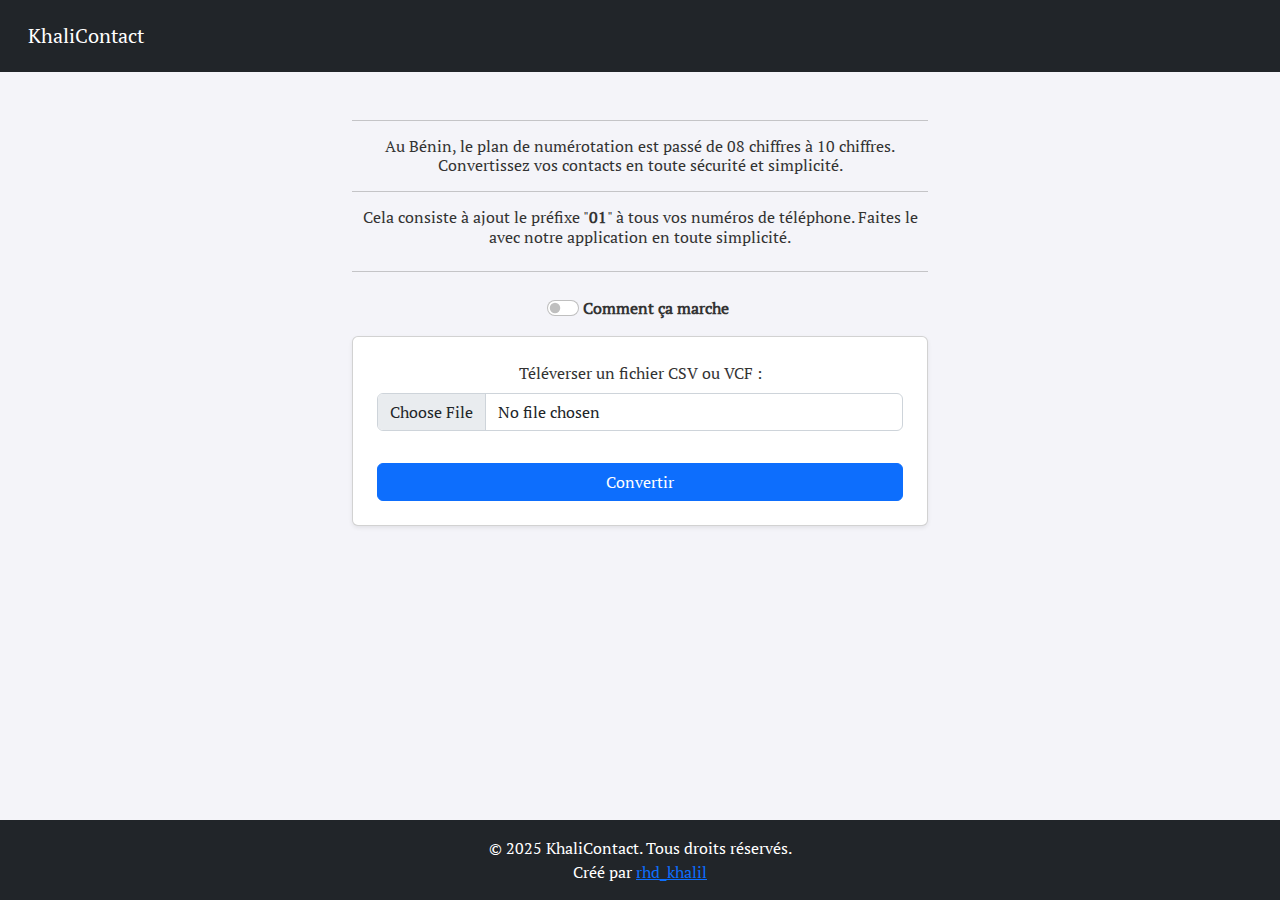
<file: index.html>
<!DOCTYPE html>
<html lang="fr">
<head>
  <meta charset="UTF-8">
  <meta name="viewport" content="width=device-width, initial-scale=1.0">
<meta name="google-site-verification" content="y6aegNUPJsOG_61nb0x3Gbed8f0H0Sf1jSlGiE7xe9I" />
  <meta name="KhaliContact" content = "KhaliContact : votre plateforme pour ajouter le préfixe '01' à vos numéros de téléphone.">
  <meta name="keywords"  content="KhaliContact, Facebook, Abdoul Rachid, BISSARE">
  <meta name="author" content="Abdoul Rachid BISSARE">
  <title>KhaliContact | Accueil</title>
  <link rel="icon" href="image/logo_kc.png" type="image/png">
  <link rel="stylesheet" href="css/bootstrap.min.css">
  <link rel="stylesheet" href="css/styles.css">
</head>
<body>
  <!-- Navbar -->
  <nav class="navbar navbar-dark bg-dark navbar-expand-lg">
    <div class="container-fluid">
      <a class="navbar-brand" href="index.html">KhaliContact</a>
    </div>
  </nav>

  <!-- Main Container -->
  <div class="main-content container text-center animate-on-scroll">
    <h2 class="mb-4 h6"><hr>Au Bénin, le plan de numérotation est passé de 08 chiffres à 10 chiffres. 
      Convertissez vos contacts en toute sécurité et simplicité. <hr> 
      Cela consiste à ajout le préfixe "<span class="fw-bold">01</span>" à tous vos numéros de téléphone.
      Faites le avec notre application en toute simplicité.
    </h2><hr>
    <!-- Case à cocher pour comment ça marche -->
    <div class="form-check form-switch mt-4 d-flex justify-content-center">
      <input type="checkbox" class="form-check-input" id="how-it-works-toggle">   
      <label class="form-check-label mx-1 fw-bold" for="how-it-works-toggle">Comment ça marche</label>
    </div>
      <!-- Description masquée -->
      <div id="how-it-works-description" class="mt-3 animate-on-scroll" style="display: none;">
          <div class="card shadow-sm">
              <div class="card-body">
                  <h5 class="card-title">Comment utiliser KhaliContact</h5>
                  <p class="card-text">
                  <strong>Exporter vos contacts :</strong><br>
                  <u>Depuis un téléphone Android :</u><br>
                  <span class="fw-bold">1.</span> Ouvrez l'application "Contacts".<br>
                  <span class="fw-bold">2.</span> Accédez aux options (généralement via un menu ou trois points en haut à droite).<br>
                  <span class="fw-bold">3.</span> Sélectionnez "Exporter" et choisissez le format CSV ou VCF.<br>
                  <span class="fw-bold">4.</span> Enregistrez le fichier sur votre appareil.<br><br>
          
                  <u>Depuis un iPhone :</u><br>
                  <span class="fw-bold">1.</span> Ouvrez l'application "Contacts".<br>
                  <span class="fw-bold">2.</span> Utilisez iCloud pour exporter vos contacts au format VCF :<br>
                  <span class="fw-bold">-</span>  Connectez-vous à iCloud.com.<br>
                  <span class="fw-bold">-</span>  Allez dans "Contacts".<br>
                  <span class="fw-bold">-</span>  Sélectionnez vos contacts et exportez-les sous forme de fichier VCF.<br><br>
          
                  <strong>Utilisation de KhaliContact :</strong><br>
                  <span class="fw-bold">1.</span> Téléversez un fichier CSV ou VCF contenant vos contacts.<br>
                  <span class="fw-bold">2.</span> L'application convertit les numéros en ajoutant le préfixe approprié.<br>
                  <span class="fw-bold">3.</span> Téléchargez le fichier converti dans le même format que l'original.<br>
                  Profitez d'une gestion rapide et sécurisée de vos contacts !
                  </p>
              </div>
          </div>
      </div>
      <form id="upload-form" class="card p-4 shadow-sm">
          <div class="mb-3">
              <label for="file-input" class="form-label">Téléverser un fichier CSV ou VCF :</label>
              <input type="file" id="file-input" class="form-control" accept=".csv, .vcf" required>
          </div>
          <button type="submit" class="btn btn-primary">Convertir</button>
      </form>
      <div id="result" class="mt-4"></div>
  </div>
  <footer class="footer bg-dark text-white text-center py-3 mt-5">
      <p class="mb-0">&copy; 2025 KhaliContact. Tous droits réservés.</p>
      <p class="mb-0">Créé par <a href="author.html">rhd_khalil</a></p>
  </footer>

  <script src="js/bootstrap.bundle.min.js"></script>
  <script src="js/script.js"></script>
  <script src="js/anime.js"></script>

  <!-- by Abdoul Rachid BISSARE / +229 01 63 61 49 80 -->
</body>
</html>
</file>
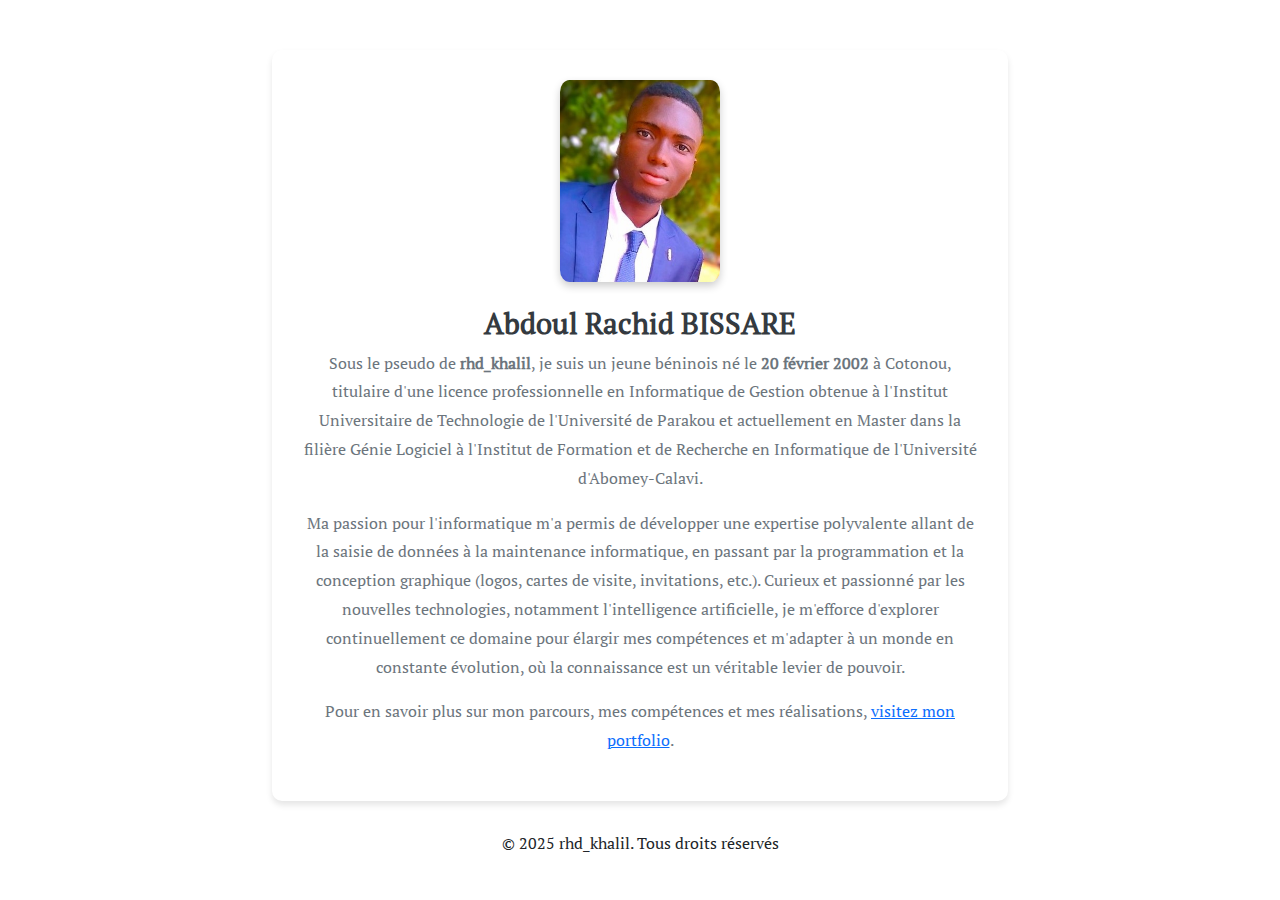
<file: author.html>
<!DOCTYPE html>
<html lang="fr">
<head>
  <meta charset="UTF-8">
  <meta name="viewport" content="width=device-width, initial-scale=1.0">
  <meta name="author" content="Abdoul Rachid BISSARE">
  <title>KhaliContact | Auteur</title>
  <link rel="icon" href="image/logo_kc.png" type="image/png">
  <link rel="stylesheet" href="css/style2.css">
  <link rel="stylesheet" href="css/bootstrap.min.css">
</head>
<body>
  <div class="container">
    <div class="row justify-content-center">
      <div class="col-lg-8 col-md-10">
        <div class="author-section text-center">
          <!-- Image de l'auteur -->
          <img src="image/Soute 24-0.jpg" alt="Image de Abdoul Rachid BISSARE" class="author-image mb-4 animate-on-scroll" width="160" height="202">

          <!-- Titre -->
          <h1 class="author-title animate-on-scroll">Abdoul Rachid BISSARE</h1>

          <!-- Texte principal -->
          <p class="author-text animate-on-scroll">
            Sous le pseudo de <strong>rhd_khalil</strong>, je suis un jeune béninois né le <strong>20 février 2002</strong> à Cotonou, titulaire d'une licence professionnelle en Informatique de Gestion obtenue à l'Institut Universitaire de Technologie de l'Université de Parakou et actuellement en Master dans la filière Génie Logiciel à l'Institut de Formation et de Recherche en Informatique de l'Université d'Abomey-Calavi. 
          </p>
          <p class="author-text animate-on-scroll">
            Ma passion pour l'informatique m'a permis de développer une expertise polyvalente allant de la saisie de données à la maintenance informatique, en passant par la programmation et la conception graphique (logos, cartes de visite, invitations, etc.). Curieux et passionné par les nouvelles technologies, notamment l'intelligence artificielle, je m'efforce d'explorer continuellement ce domaine pour élargir mes compétences et m'adapter à un monde en constante évolution, où la connaissance est un véritable levier de pouvoir.
          </p>
          <p class="author-text animate-on-scroll">
            Pour en savoir plus sur mon parcours, mes compétences et mes réalisations, <a href="#" onclick="alert('Cette page sera bientôt disponible.');">visitez mon portfolio</a>.
          </p>
        </div>
        <!-- Pied de page -->
        <div class="footer text-dark animate-on-scroll">
          <p>&copy; 2025 rhd_khalil. Tous droits réservés</p>
        </div>
      </div>
    </div>
  </div>
  <script src="js/anime.js"></script>
</body>
</html>
</file>
<file: css/styles.css>
/* css file of index.html */

*{
  font-family: 'PT', sans-serif;
}

/* Assure que la page occupe toute la hauteur*/
html, body{
  height: 100%;
  margin: 0;
}

body {
    background-color: #f4f4f9;
    color: #333;
    display: flex;
    flex-direction: column; 
    /* Colonne pour aligner contenu et footer */
  }
  
/* Navbar */
.navbar {
  background-color: rgba(0, 0, 0, 0.8);
  color: white;
  padding: 1rem;
  text-align: center;
  position: sticky;
  top: 0;
}
  
/* Container principal */
.container {
  text-align: center;
  margin: 2rem auto;
  max-width: 600px;
}

h2 {
  margin-bottom: 1rem;
}

form {
  margin-top: 1rem;
}

input[type="file"] {
  margin-bottom: 1rem;
}
/* Animation */
.animate-on-scroll{
  opacity: 0;
  transform: translateY(20px);
  transition: all 0.5s ease-out;
}
.animate-on-scroll.visible{
  opacity: 1;
  transform: translateY(0);
}
@font-face{
  font-family: 'PT';
  src: url('../font/PTSerif-Regular.ttf')
  format('truetype');
  font-weight: normal;
  font-style: normal;
}
button {
  background-color: #007bff;
  color: white;
  border: none;
  padding: 0.5rem 1rem;
  cursor: pointer;
  border-radius: 5px;
}

button:hover {
  background-color: #0056b3;
}
/* Le contenu principal prend toute l'espace disponible.*/
.main-content{
  flex: 1;
}

.footer{
  text-align: center;
  padding: 1rem 0;
  flex-shrink:0; 
  /* Empêche le footer de rétrécir */
}
</file>
<file: css/style2.css>
/* css file of author.html */
  *{
    font-family: 'PT', sans-serif;;
  }
  @font-face{
    font-family: 'PT';
    src: url('../font/PTSerif-Regular.ttf')
    format('truetype');
    font-weight: normal;
    font-style: normal;
  }
  body {
    background-color: #f8f9fa;
  }
  .author-section {
    margin-top: 50px;
    padding: 30px;
    background: #fff;
    box-shadow: 0 4px 6px rgba(0, 0, 0, 0.1);
    border-radius: 10px;
  }
  .animate-on-scroll{
    opacity: 0;
    transform: translateY(20px);
    transition: all 0.5s ease-out;
  }
  .animate-on-scroll.visible{
    opacity: 1;
    transform: translateY(0);
}
  .author-image {
    max-width: 100%;
    border-radius: 6%;
    box-shadow: 0 4px 8px rgba(0, 0, 0, 0.2);
  }
  .author-title {
    font-size: 1.8rem;
    font-weight: bold;
    color: #343a40;
  }
  .author-text {
    font-size: 1rem;
    line-height: 1.8;
    color: #6c757d;
  }
  .footer {
    text-align: center;
    margin-top: 30px;
    color: #6c757d;
  }
  footer a:hover{
    color: #fff;
    text-decoration: none;
  }
  
/* by Abdoul Rachid BISSARE / +229 01 63 61 49 80 */
</file>
